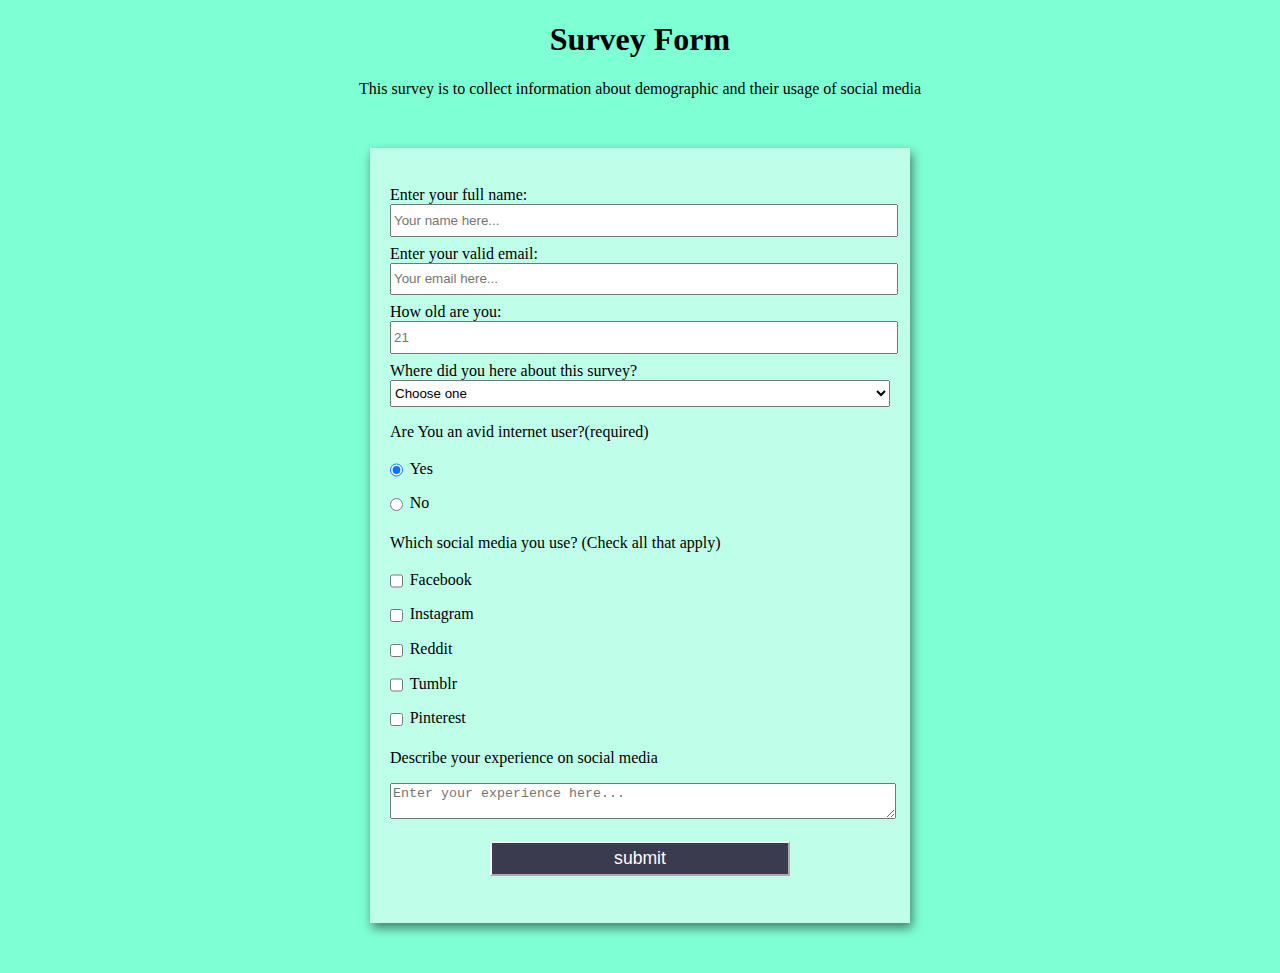
<file: responsiveWebDesign-01/index.html>
<!DOCTYPE html>
<html lang="en">
    <head>
        <title>Survey Form</title>
        <meta charset="utf-8">
        <link rel="stylesheet" href="styles.css">
    </head>
    <body>
        <header class="header">
            <h1 id="title">Survey Form</h1>
            <p id="description">This survey is to collect information about demographic and their usage of social media</p>
        </header>
        
        <form method="post" id="survey-form" action="">
            <div class="form-group">
                <label for="name-label" id="name-label">Enter your full name: <input required type="text" id="name" placeholder="Your name here..."></label>
            </div>

            <div class="form-group">
                <label for="email-label" id="email-label">Enter your valid email: <input required type="email" id="email" placeholder="Your email here..."></label> 
            </div>

            <div class="form-group">
                <label for="number-label" id="number-label">How old are you: <input type="number" id="number" min="16" max="80" placeholder="21"></label>
            </div>
                
            <div class="form-group">
                <label for="referrer-label" id="referrer-label">Where did you here about this survey?
                    <select name="dropdown" id="dropdown">
                        <option value="1">Choose one</option>
                        <option value="2">Social Media</option>
                        <option value="3">Friends</option>
                        <option value="4">Other</option>
                    </select>
                </label>
            </div>
                
            <div class="form-group">
                <p>Are You an avid internet user?(required)</p>
                <label for="yes"><input type="radio" id="avid" name="internet-user" class="inline" value="1" checked>Yes</label>
                <label for="no"><input type="radio" id="casual" name="internet-user" class="inline" value="0">No</label>
            </div>

            <div class="form-group">
                <p>Which social media you use? <span class="clue">(Check all that apply)</span></p>
                <label for="facebook"><input type="checkbox" id="sosmed-checkbox" value="facebook" class="inline">Facebook</label>
                <label for="instagram"><input type="checkbox" id="sosmed-checkbox" value="instagram" class="inline">Instagram</label>
                <label for="reddit"><input type="checkbox" id="sosmed-checkbox" value="reddit" class="inline">Reddit</label>
                <label for="tumblr"><input type="checkbox" id="sosmed-checkbox" value="tumblr" class="inline">Tumblr</label>
                <label for="pinterest"><input type="checkbox" id="sosmed-checkbox" value="pinterest" class="inline">Pinterest</label>
            </div>

            <div class="form-group">
                <p>Describe your experience on social media</p>
                <textarea name="sosmed-exp" id="sosmed-exp" class="input-textarea" placeholder="Enter your experience here..."></textarea>
            </div>

            <div class="form-group">
                <input type="submit" id="submit" class="submit-button" value="submit">
            </div>
                
            </form>
        
       
    </body>


</html>
</file>
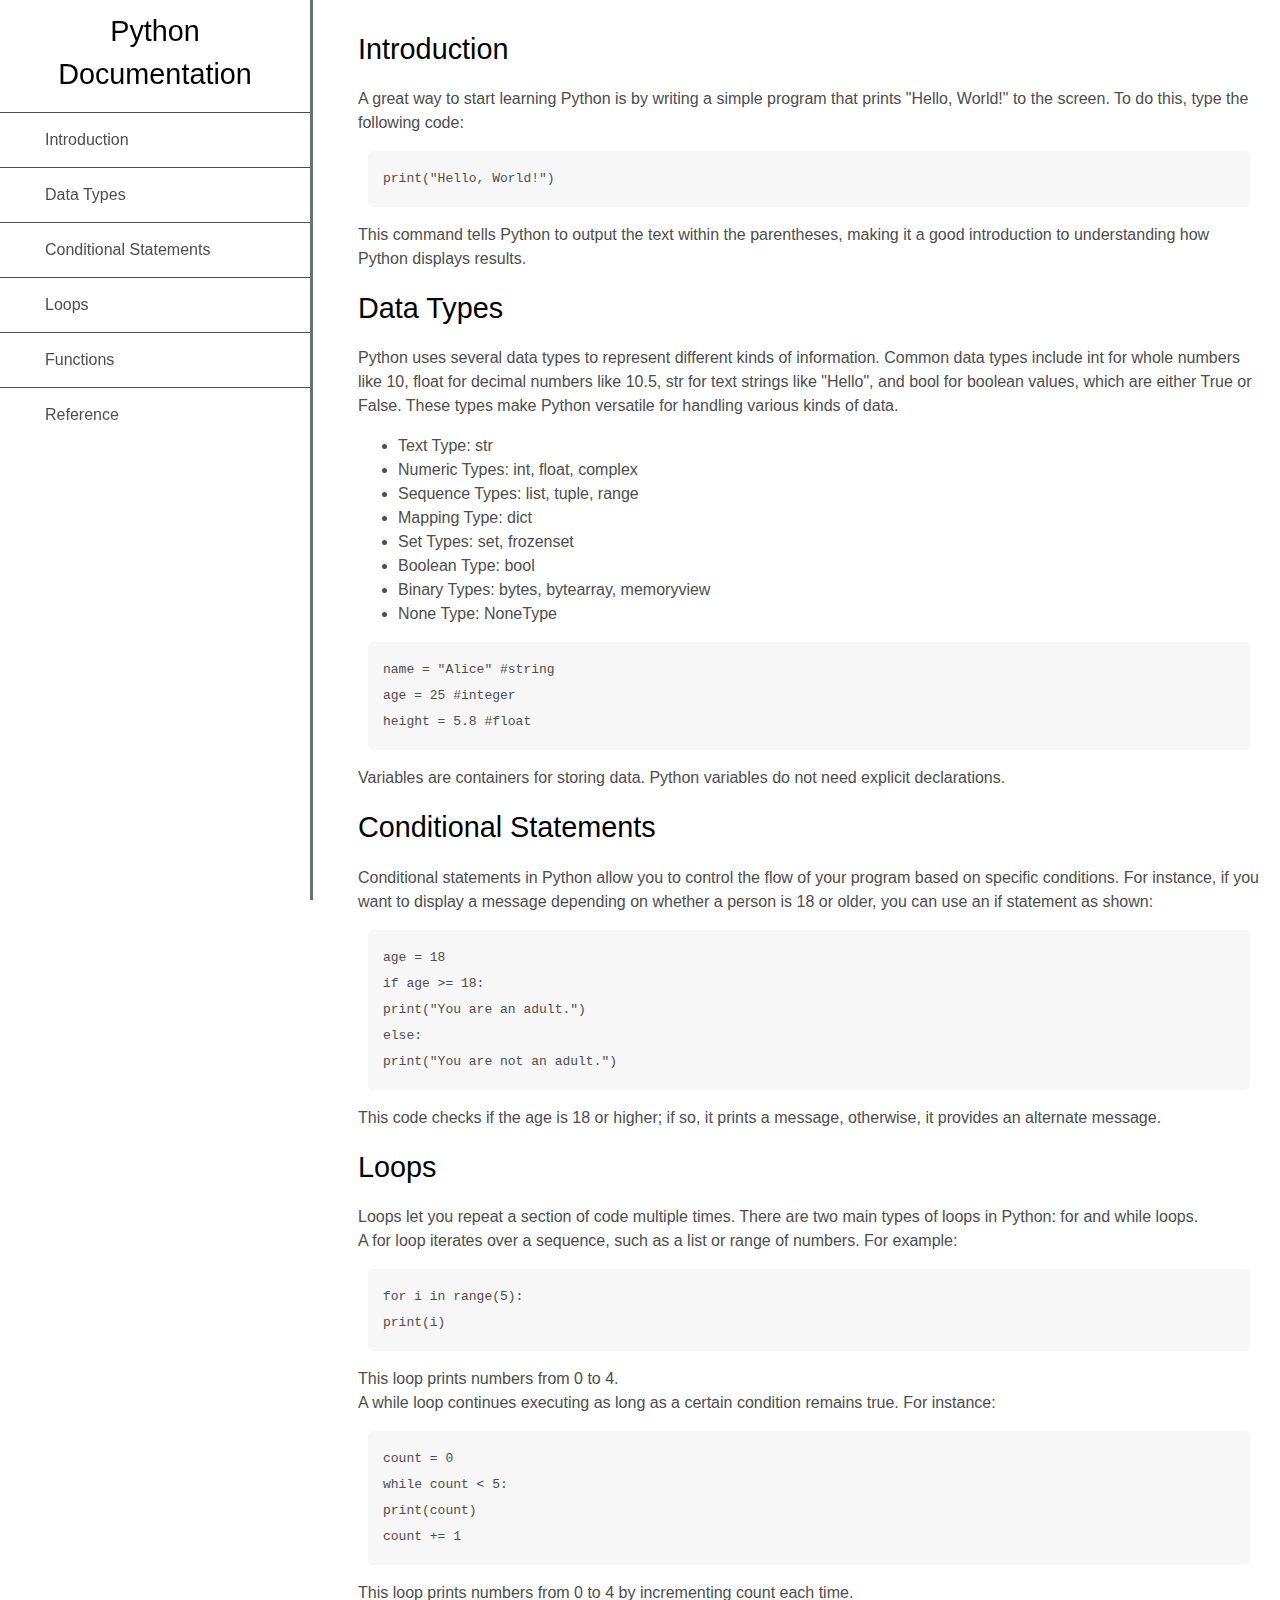
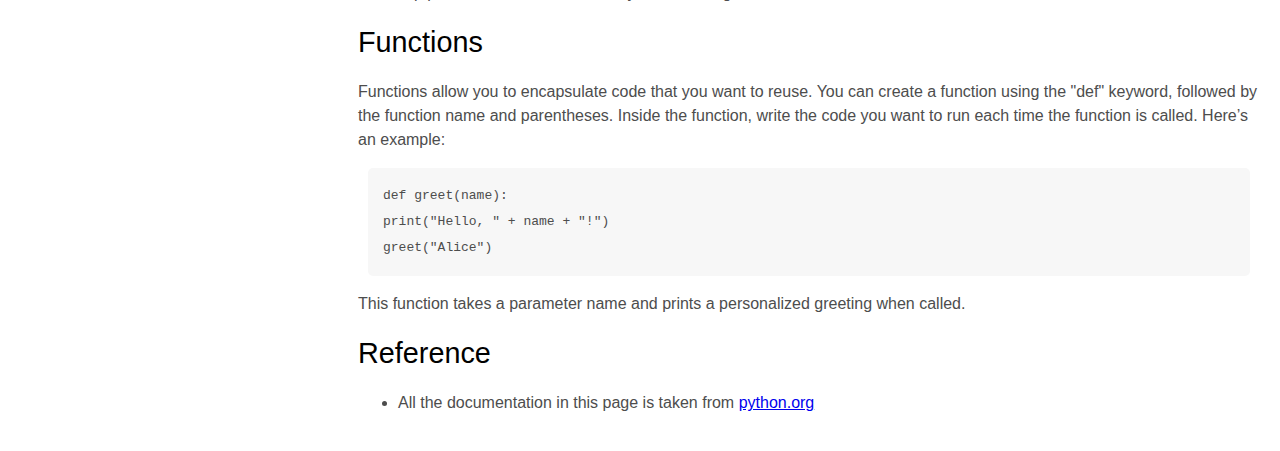
<file: responsiveWebDesign-03/index.html>
<!DOCTYPE html>
<html lang="en">
    <head>
        <meta charset="UTF-8">
        <meta name="viewport" content="width=device-width, initial-scale=1.0">
        <link rel="stylesheet" href="styles.css">
        <title>Documentation Page</title>
    </head>
    <body>
        <nav id="navbar"><!-- #8 -->
            <header>Python Documentation</header><!-- #9 -->
            <!-- contain <a class="nav-link" href="desiredpath(id)"> in each item  -->

            <ul>
                <li><a class="nav-link" href="#Introduction">Introduction</a></li>
                <li><a class="nav-link" href="#Data_Types">Data Types</a></li>
                <li><a class="nav-link" href="#Conditional_Statements">Conditional Statements</a></li>
                <li><a class="nav-link" href="#Loops">Loops</a></li>
                <li><a class="nav-link" href="#Functions">Functions</a></li>
                <li><a class="nav-link" href="#Reference">Reference</a></li>
            </ul>
        </nav>
        
        <!-- #1 -->
        <main id="main-doc">
            <!-- contain at least 10 <p>, 5 <code>, 5 <li> from all section  -->
            <!-- #2  #4-->
            <section class="main-section" id="Introduction">
                <!-- #3 -->
                <header>Introduction</header>
                <article>
                    <p>A great way to start learning Python is by writing a simple program that prints "Hello, World!" to the screen. To do this, type the following code:</p> <!-- #5 -->
                    <code>print("Hello, World!")</code><!-- #6 -->
                    <p>This command tells Python to output the text within the parentheses, making it a good introduction to understanding how Python displays results.</p><!-- #5 -->
                </article>
                
            </section>
            <!-- #4 -->
            <section class="main-section" id="Data_Types">
                <!-- #3 -->
                <header>Data Types</header>
                <article>
                    <p>Python uses several data types to represent different kinds of information. Common data types include int for whole numbers like 10, float for decimal numbers like 10.5, str for text strings like "Hello", and bool for boolean values, which are either True or False. These types make Python versatile for handling various kinds of data.</p><!-- #5 -->
                    <ul><!-- #7 -->
                        <li>Text Type: 	str</li>
                        <li>Numeric Types: 	int, float, complex</li>
                        <li>Sequence Types: 	list, tuple, range</li>
                        <li>Mapping Type: 	dict</li>
                        <li>Set Types: 	set, frozenset</li>
                        <li>Boolean Type: 	bool</li>
                        <li>Binary Types: 	bytes, bytearray, memoryview</li>
                        <li>None Type: 	NoneType</li>
                    </ul>                
                    <code>name = "Alice"      #string 
                        age = 25            #integer 
                        height = 5.8        #float</code><!-- #6 -->
                    <p>Variables are containers for storing data. Python variables do not need explicit declarations.</p><!-- #5 -->
                </article>                
            </section>

            <!-- #4 -->

            <section class="main-section" id="Conditional_Statements">
                <!-- #3 -->
                <header>Conditional Statements</header>
                <article>
                    <p>Conditional statements in Python allow you to control the flow of your program based on specific conditions. For instance, if you want to display a message depending on whether a person is 18 or older, you can use an if statement as shown:</p><!-- #5 -->
                <code>age = 18
                    if age >= 18:
                        print("You are an adult.") 
                    else: 
                        print("You are not an adult.")</code><!-- #6 -->
                <p>This code checks if the age is 18 or higher; if so, it prints a message, otherwise, it provides an alternate message.</p><!-- #5 -->
                </article>
            </section>

            <!-- #4 -->

            <section class="main-section" id="Loops">
                <!-- #3 -->
                <header>Loops</header>
                <article>                    
                    <p>Loops let you repeat a section of code multiple times. There are two main types of loops in Python: for and while loops. <br>
                        A for loop iterates over a sequence, such as a list or range of numbers. For example:</p><!-- #5 -->
                    <code>for i in range(5): 
                        print(i)</code><!-- #6 -->
                    <p>This loop prints numbers from 0 to 4. <br>
                        A while loop continues executing as long as a certain condition remains true. For instance:</p><!-- #5 -->
                    <code>count = 0
                        while count < 5:
                            print(count)
                            count += 1</code><!-- #6 -->
                    <p>This loop prints numbers from 0 to 4 by incrementing count each time.</p>
                </article>
            </section>

            <!-- #4 -->
            <section class="main-section" id="Functions">
                <!-- #3 -->
                <header>Functions</header>
                <article>
                    <p>Functions allow you to encapsulate code that you want to reuse. You can create a function using the "def" keyword, followed by the function name and parentheses. Inside the function, write the code you want to run each time the function is called. Here’s an example:</p><!-- #5 -->
                    <code>def greet(name):
                       print("Hello, " + name + "!")
                    greet("Alice")</code><!-- #6 -->
                    <p>This function takes a parameter name and prints a personalized greeting when called.</p><!-- #5 -->
                </article>
            </section>

             <!-- #4 -->
             <section class="main-section" id="Reference">
                <!-- #3 -->
                <header>Reference</header>
                <ul>
                    <li>All the documentation in this page is taken from <a href="https://www.python.org/doc/">python.org</a></li>
                </ul>
            </section>
        </main>
    </body>
</html>
</file>
<file: responsiveWebDesign-01/styles.css>
body{
    width: 100%;
    height: auto;
    margin: 0;
    background-color: aquamarine;
    font-family: Verdana;
    font-size: 16px;
}

.header{
    text-align: center;
}

form {
    background-color: rgba(255, 255, 255, 0.5);
    max-width: 500px;
    margin: 50px auto;
    padding: 30px 20px;
    box-shadow: 2px 5px 10px rgba(0, 0, 0, 0.5);
}
  

label {
    display: block;
    margin: 0.5rem 0;
}

input, textarea, select{
    width: 100%;
    min-height: 2em;
    margin: 0;
}

.inline {
    width: unset;
    margin: 0 0.5em 0 0;
    vertical-align: middle;
}

input[type="submit"] {
    display: block;
    width: 60%;
    margin: 1em auto;
    height: 2em;
    font-size: 1.1rem;
    background-color: #3b3b4f;
    border-color: white;
    min-width: 300px;
    color: #fff;
}
</file>
<file: responsiveWebDesign-03/styles.css>
/* need responsive for phone tablet and computer and use media query */
html,body{
    min-width: 300px;
    color: #4d4d4d;
    background-color: #fff;
    font-family: Arial, Helvetica, sans-serif;
    line-height: 1.5;
}

#navbar{
    position: fixed;
    top: 0;
    left: 0;
    width: 310px;
    min-width: 300px;
    height: 100%;
    border-right: solid;
    border-color: rgba(0, 22, 22, 0.6);
}

#navbar ul{
    height: 100vw;
    padding: 0;
    overflow-x: hidden;
    overflow-y: auto;
}

#navbar li{
    color: #4d4d4d;
    border-top: 1px solid;
    list-style: none;
    width: 100%;
    position: relative;
}

#navbar a {
    display: block;
    padding: 15px 45px;
    color: #4d4d4d;
    text-decoration: none;
    cursor: pointer;
  }

header{
    color: black;
    margin: 10px;
    text-align: center;
    font-size: 1.8em;
    font-weight: lighter;
}

#main-doc header{
    text-align: left;
    margin: 0;
}

#main-doc{
    position: absolute;
    margin-left: 330px;
    margin-bottom: 100px;
    padding: 20px;
}

code {
    display: block;
    text-align: left;
    white-space: pre-line;
    position: relative;
    word-break: normal;
    word-wrap: normal;
    line-height: 2;
    background-color: #f7f7f7;
    padding: 15px;
    margin: 10px;
    border-radius: 5px;
  }

@media only screen and (max-width: 810){
    #navbar ul {
        border: 1px solid;
        height: 207px;
      }
    
      #navbar {
        background-color: white;
        position: absolute;
        top: 0;
        padding: 0;
        margin: 0;
        width: 100%;
        max-height: 275px;
        border: none;
        z-index: 1;
        border-bottom: 2px solid;
      }
    
      #main-doc {
        position: relative;
        margin-left: 0px;
        margin-top: 270px;
      }
}
</file>
